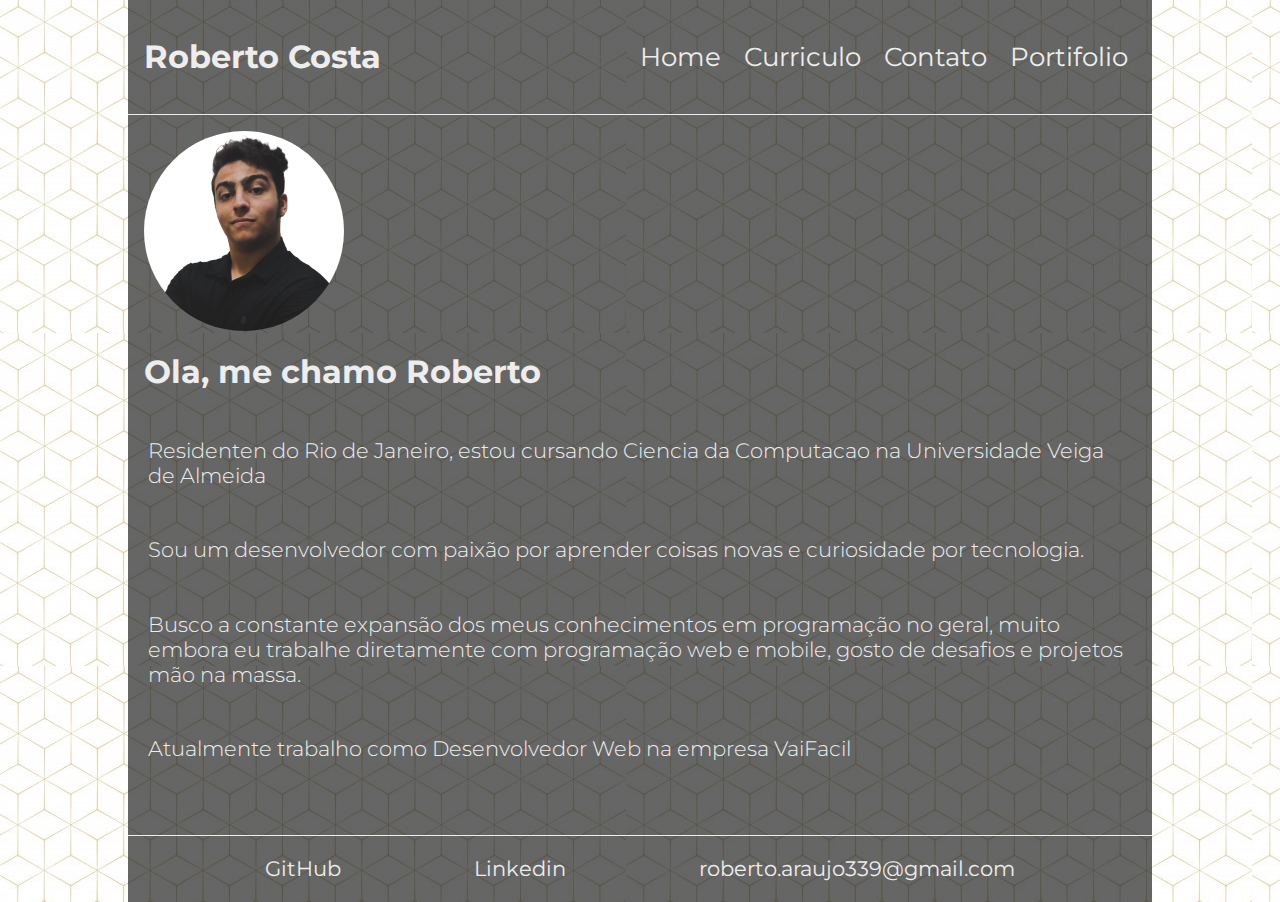
<file: index.html>
<!DOCTYPE html>
<html lang="pt-BR">
  <head>
    <meta charset="UTF-8" />
    <meta http-equiv="X-UA-Compatible" content="IE=edge" />
    <meta name="viewport" content="width=device-width, initial-scale=1.0" />
    <title>Roberto Costa</title>
    <link rel="stylesheet" href="style.css" />
    <link rel="preconnect" href="https://fonts.googleapis.com" />
    <link rel="preconnect" href="https://fonts.gstatic.com" crossorigin />
    <link
      href="https://fonts.googleapis.com/css2?family=Montserrat:ital,wght@0,100;0,200;0,300;0,400;0,500;0,600;0,700;0,800;0,900;1,100;1,200;1,300;1,400;1,500;1,600;1,700;1,800;1,900&display=swap"
      rel="stylesheet"
    />
    <link rel="shortcut icon" href="./img/favicon.svg" type="image/x-icon" />
  </head>
  <body>
    <header>
      <h1>Roberto Costa</h1>
      <nav>
        <a href="/index.html"> Home </a>
        <a href="/curriculo.html"> Curriculo </a>
        <a href="/contato.html"> Contato </a>
        <a href="/portifolio.html"> Portifolio </a>
      </nav>
    </header>

    <main>
      <img src="./img//profile.jpeg" alt="Roberto Costa" class="profile" />

      <h1>Ola, me chamo Roberto</h1>

      <p>
        Residenten do Rio de Janeiro, estou cursando Ciencia da Computacao na
        Universidade Veiga de Almeida
      </p>

      <p>
        Sou um desenvolvedor com paixão por aprender coisas novas e curiosidade
        por tecnologia.
      </p>

      <p>
        Busco a constante expansão dos meus conhecimentos em programação no
        geral, muito embora eu trabalhe diretamente com programação web e
        mobile, gosto de desafios e projetos mão na massa.
      </p>

      <p>Atualmente trabalho como Desenvolvedor Web na empresa VaiFacil</p>
    </main>

    <footer>
      <a target="_blank" href="https://github.com/costabeto">GitHub</a>
      <a target="_blank" href="https://www.linkedin.com/in/costabeto/"
        >Linkedin</a
      >
      <a target="_blank" href="mailto:roberto.araujo339@gmail.com"
        >roberto.araujo339@gmail.com</a
      >
    </footer>
  </body>
</html>
</file>
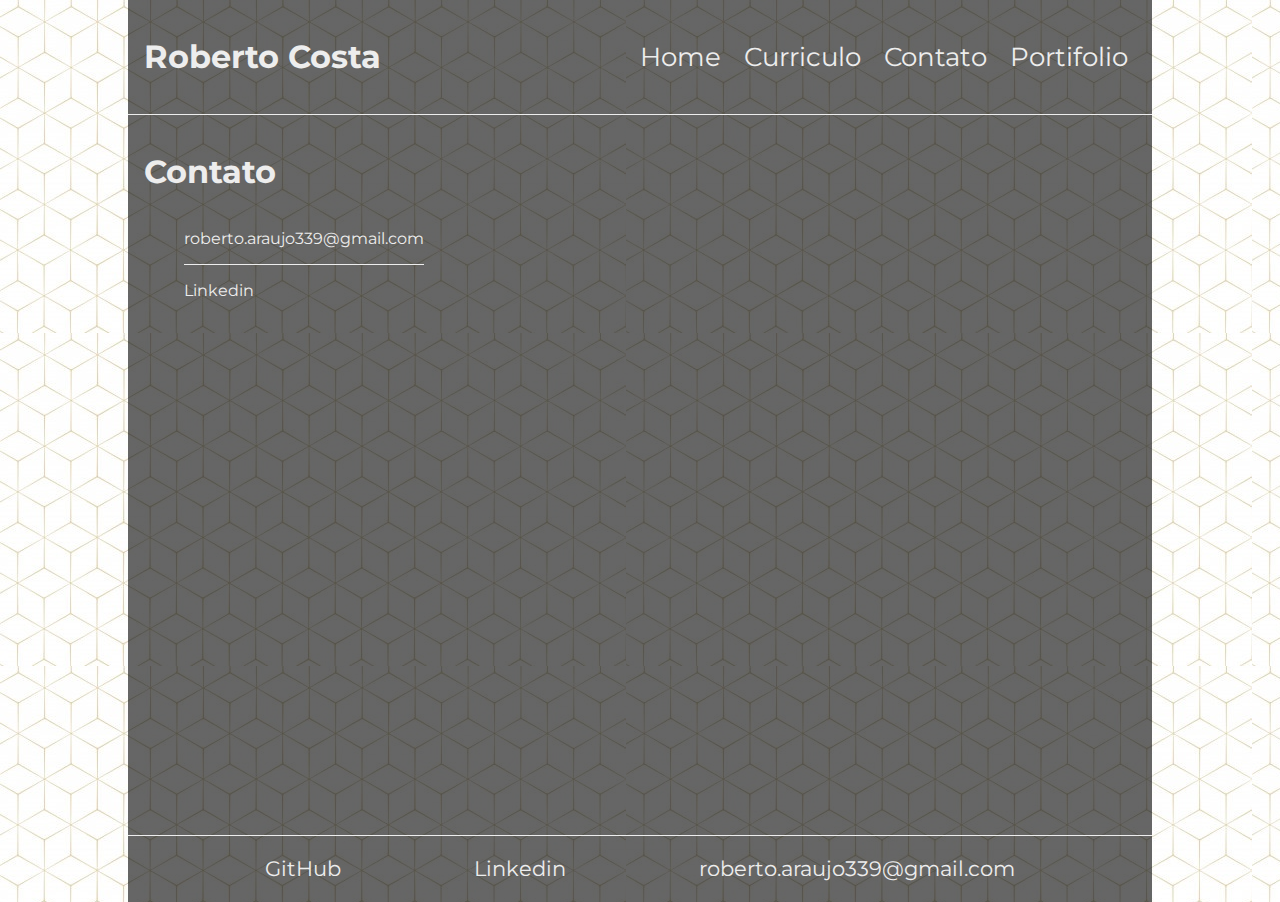
<file: contato.html>
<!DOCTYPE html>
<html lang="pt-BR">
  <head>
    <meta charset="UTF-8" />
    <meta http-equiv="X-UA-Compatible" content="IE=edge" />
    <meta name="viewport" content="width=device-width, initial-scale=1.0" />
    <title>Roberto Costa</title>
    <meta
      name="keywords"
      content="HTML, CSS, JavaScript, programação, codigo"
    />
    <meta name="author" content="Roberto Costa" />
    <meta
      name="description"
      content="Sou um desenvolvedor com paixão por aprender coisas novas e curiosidade
  por tecnologia."
    />
    <link rel="stylesheet" href="style.css" />
    <link rel="preconnect" href="https://fonts.googleapis.com" />
    <link rel="preconnect" href="https://fonts.gstatic.com" crossorigin />
    <link
      href="https://fonts.googleapis.com/css2?family=Montserrat:ital,wght@0,100;0,200;0,300;0,400;0,500;0,600;0,700;0,800;0,900;1,100;1,200;1,300;1,400;1,500;1,600;1,700;1,800;1,900&display=swap"
      rel="stylesheet"
    />
    <link rel="shortcut icon" href="./img/favicon.svg" type="image/x-icon" />
  </head>
  <body>
    <header>
      <h1>Roberto Costa</h1>
      <nav>
        <a href="/index.html"> Home </a>
        <a href="/curriculo.html"> Curriculo </a>
        <a href="/contato.html"> Contato </a>
        <a href="/portifolio.html"> Portifolio </a>
      </nav>
    </header>

    <main>
      <h1>Contato</h1>

      <ul class="lista-contato">
        <li>
          <a target="_blank" href="mailto:roberto.araujo339@gmail.com"
            >roberto.araujo339@gmail.com</a
          >
        </li>
        <li>
          <a target="_blank" href="https://www.linkedin.com/in/costabeto/"
            >Linkedin</a
          >
        </li>
      </ul>
    </main>

    <footer>
      <a target="_blank" href="https://github.com/costabeto">GitHub</a>
      <a target="_blank" href="https://www.linkedin.com/in/costabeto/"
        >Linkedin</a
      >
      <a target="_blank" href="mailto:roberto.araujo339@gmail.com"
        >roberto.araujo339@gmail.com</a
      >
    </footer>
  </body>
</html>
</file>
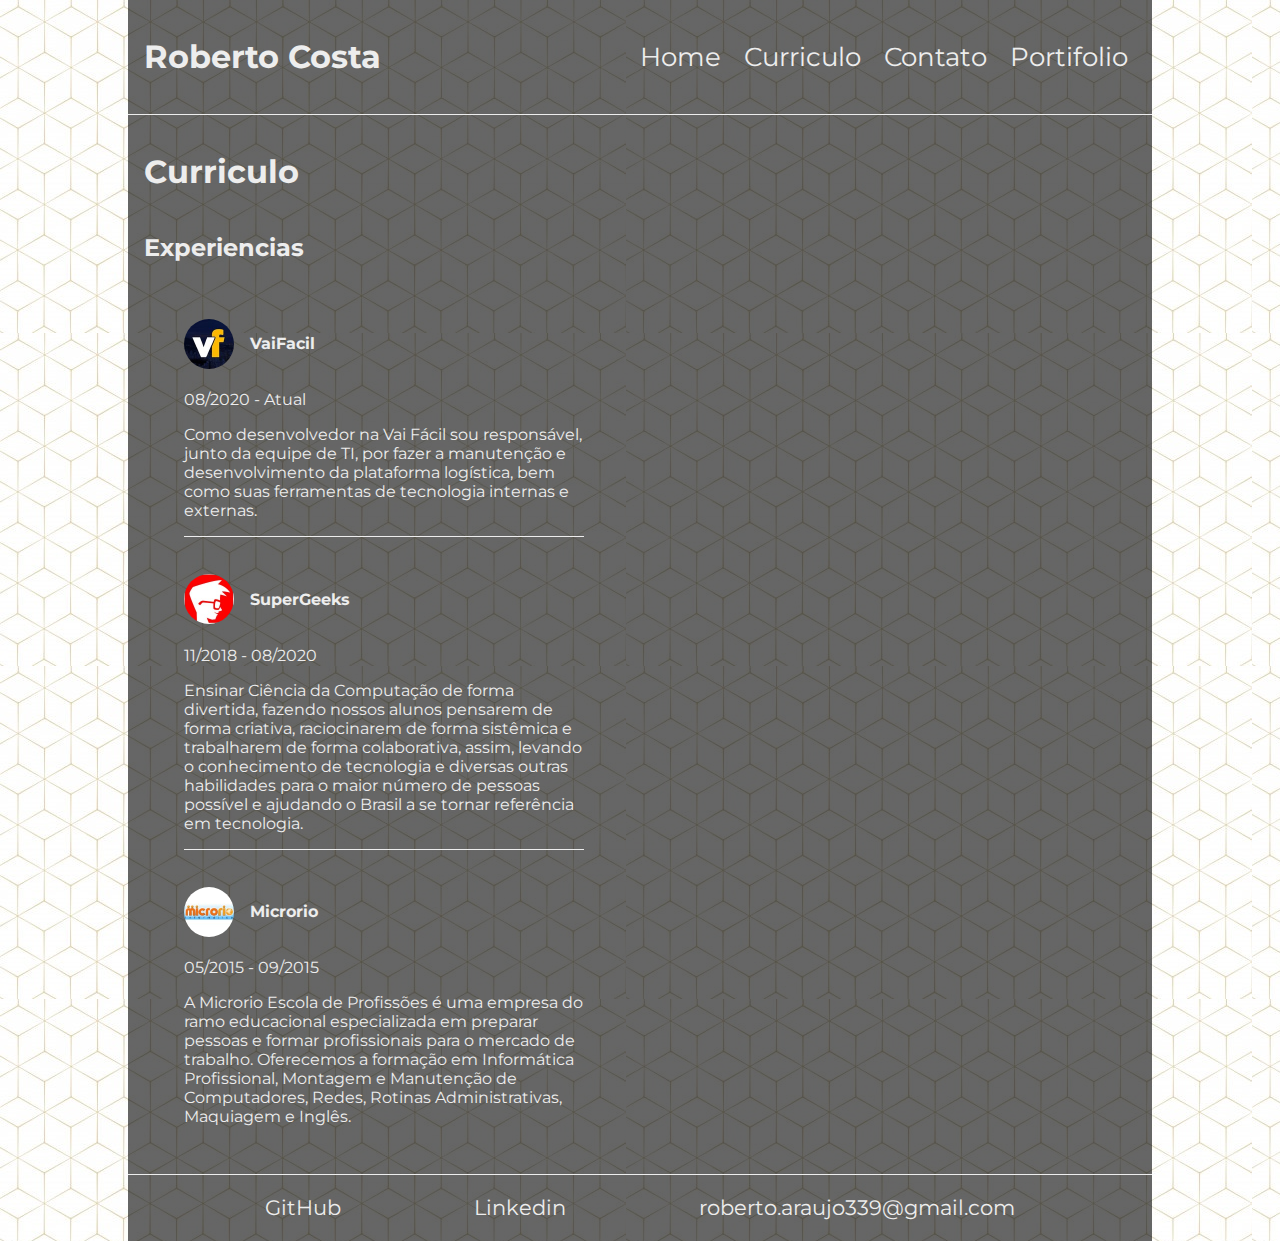
<file: curriculo.html>
<!DOCTYPE html>
<html lang="pt-BR">
  <head>
    <meta charset="UTF-8" />
    <meta http-equiv="X-UA-Compatible" content="IE=edge" />
    <meta name="viewport" content="width=device-width, initial-scale=1.0" />
    <title>Roberto Costa</title>

    <meta
      name="keywords"
      content="HTML, CSS, JavaScript, programação, codigo"
    />
    <meta name="author" content="Roberto Costa" />
    <meta
      name="description"
      content="Sou um desenvolvedor com paixão por aprender coisas novas e curiosidade
  por tecnologia."
    />
    <link rel="stylesheet" href="style.css" />
    <link rel="preconnect" href="https://fonts.googleapis.com" />
    <link rel="preconnect" href="https://fonts.gstatic.com" crossorigin />
    <link
      href="https://fonts.googleapis.com/css2?family=Montserrat:ital,wght@0,100;0,200;0,300;0,400;0,500;0,600;0,700;0,800;0,900;1,100;1,200;1,300;1,400;1,500;1,600;1,700;1,800;1,900&display=swap"
      rel="stylesheet"
    />
    <link rel="shortcut icon" href="./img/favicon.svg" type="image/x-icon" />
  </head>
  <body>
    <header>
      <h1>Roberto Costa</h1>
      <nav>
        <a href="/index.html"> Home </a>
        <a href="/curriculo.html"> Curriculo </a>
        <a href="/contato.html"> Contato </a>
        <a href="/portifolio.html"> Portifolio </a>
      </nav>
    </header>

    <main>
      <h1>Curriculo</h1>

      <h2>Experiencias</h2>

      <ul class="lista-curriculo">
        <li>
          <h4><img src="./img/vf.jpeg" alt="vaifacil" /> VaiFacil</h4>
          <p>08/2020 - Atual</p>
          <p>
            Como desenvolvedor na Vai Fácil sou responsável, junto da equipe de
            TI, por fazer a manutenção e desenvolvimento da plataforma
            logística, bem como suas ferramentas de tecnologia internas e
            externas.
          </p>
        </li>
        <li>
          <h4><img src="./img/sg.jpeg" alt="SuperGeeks" /> SuperGeeks</h4>
          <p>11/2018 - 08/2020</p>
          <p>
            Ensinar Ciência da Computação de forma divertida, fazendo nossos
            alunos pensarem de forma criativa, raciocinarem de forma sistêmica e
            trabalharem de forma colaborativa, assim, levando o conhecimento de
            tecnologia e diversas outras habilidades para o maior número de
            pessoas possível e ajudando o Brasil a se tornar referência em
            tecnologia.
          </p>
        </li>
        <li>
          <h4><img src="./img/microrio.jpeg" alt="Microrio" /> Microrio</h4>
          <p>05/2015 - 09/2015</p>
          <p>
            A Microrio Escola de Profissões é uma empresa do ramo educacional
            especializada em preparar pessoas e formar profissionais para o
            mercado de trabalho. Oferecemos a formação em Informática
            Profissional, Montagem e Manutenção de Computadores, Redes, Rotinas
            Administrativas, Maquiagem e Inglês.
          </p>
        </li>
      </ul>
    </main>

    <footer>
      <a target="_blank" href="https://github.com/costabeto">GitHub</a>
      <a target="_blank" href="https://www.linkedin.com/in/costabeto/"
        >Linkedin</a
      >
      <a target="_blank" href="mailto:roberto.araujo339@gmail.com"
        >roberto.araujo339@gmail.com</a
      >
    </footer>
  </body>
</html>
</file>
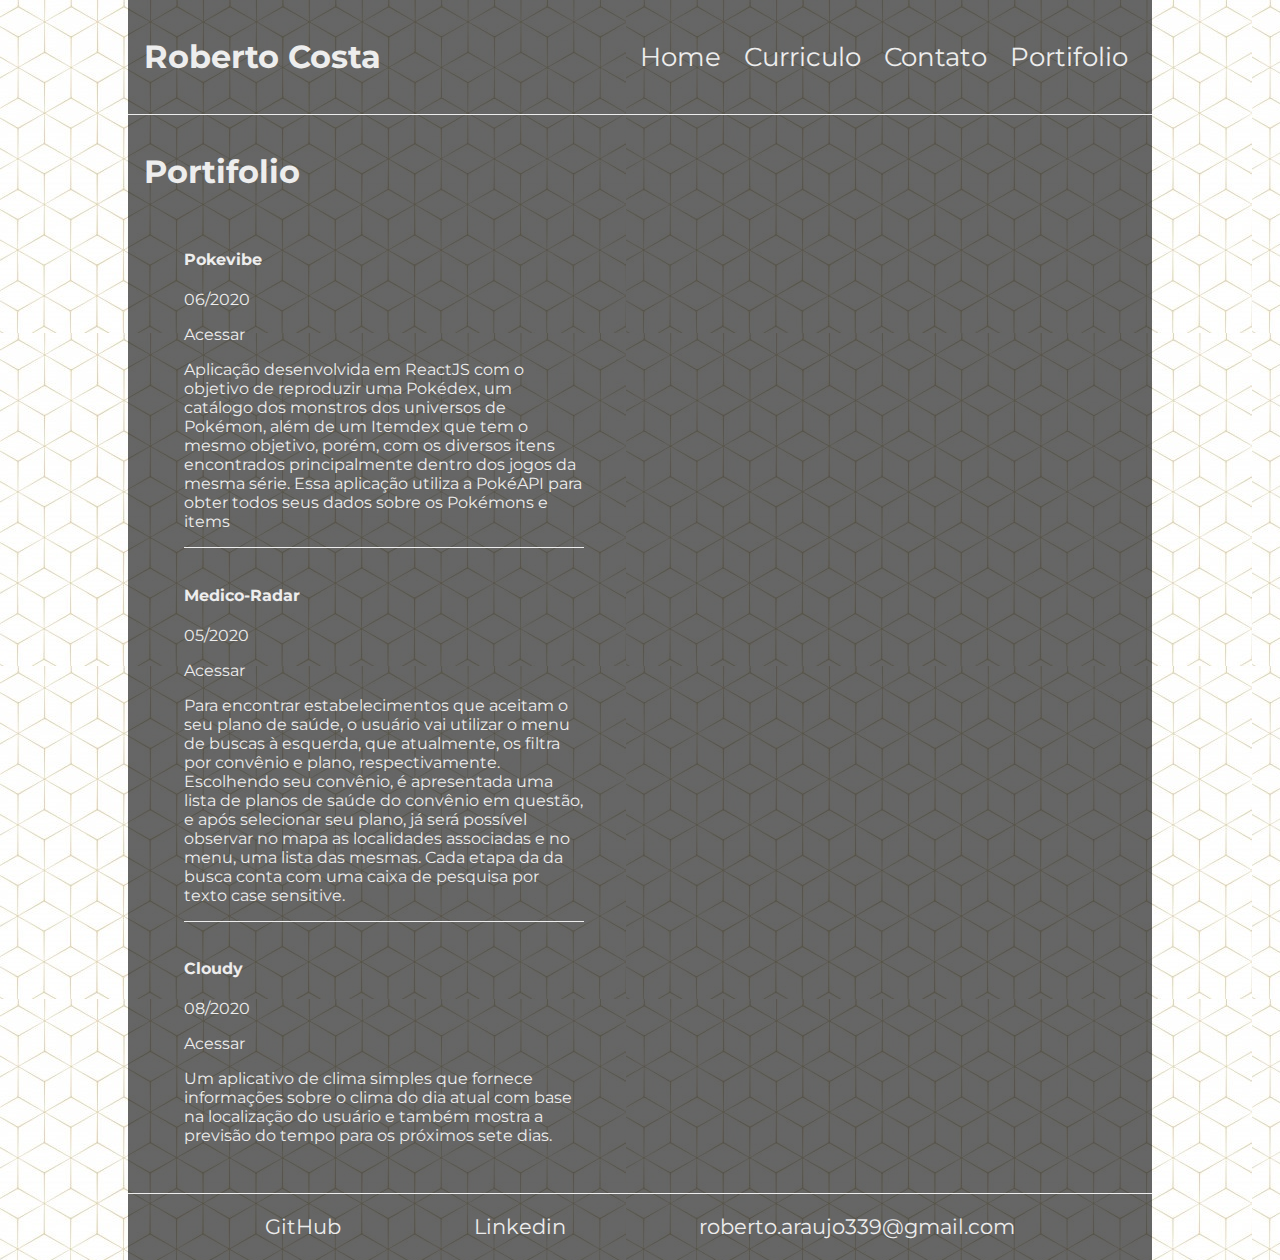
<file: portifolio.html>
<!DOCTYPE html>
<html lang="pt-BR">
  <head>
    <meta charset="UTF-8" />
    <meta http-equiv="X-UA-Compatible" content="IE=edge" />
    <meta name="viewport" content="width=device-width, initial-scale=1.0" />
    <title>Roberto Costa</title>
    <meta
      name="keywords"
      content="HTML, CSS, JavaScript, programação, codigo"
    />
    <meta name="author" content="Roberto Costa" />
    <meta
      name="description"
      content="Sou um desenvolvedor com paixão por aprender coisas novas e curiosidade
  por tecnologia."
    />
    <link rel="stylesheet" href="style.css" />
    <link rel="preconnect" href="https://fonts.googleapis.com" />
    <link rel="preconnect" href="https://fonts.gstatic.com" crossorigin />
    <link
      href="https://fonts.googleapis.com/css2?family=Montserrat:ital,wght@0,100;0,200;0,300;0,400;0,500;0,600;0,700;0,800;0,900;1,100;1,200;1,300;1,400;1,500;1,600;1,700;1,800;1,900&display=swap"
      rel="stylesheet"
    />
    <link rel="shortcut icon" href="./img/favicon.svg" type="image/x-icon" />
  </head>
  <body>
    <header>
      <h1>Roberto Costa</h1>
      <nav>
        <a href="/index.html"> Home </a>
        <a href="/curriculo.html"> Curriculo </a>
        <a href="/contato.html"> Contato </a>
        <a href="/portifolio.html"> Portifolio </a>
      </nav>
    </header>

    <main>
      <h1>Portifolio</h1>

      <ul class="lista-curriculo">
        <li>
          <h4>Pokevibe</h4>
          <p>06/2020</p>
          <a href="https://pokevibe-v1.costabeto.com/" target="_blank"
            >Acessar</a
          >
          <p>
            Aplicação desenvolvida em ReactJS com o objetivo de reproduzir uma
            Pokédex, um catálogo dos monstros dos universos de Pokémon, além de
            um Itemdex que tem o mesmo objetivo, porém, com os diversos itens
            encontrados principalmente dentro dos jogos da mesma série. Essa
            aplicação utiliza a PokéAPI para obter todos seus dados sobre os
            Pokémons e items
          </p>
        </li>
        <li>
          <h4>Medico-Radar</h4>
          <p>05/2020</p>
          <a href="http://medico-radar.surge.sh/" target="_blank">Acessar</a>
          <p>
            Para encontrar estabelecimentos que aceitam o seu plano de saúde, o
            usuário vai utilizar o menu de buscas à esquerda, que atualmente, os
            filtra por convênio e plano, respectivamente. Escolhendo seu
            convênio, é apresentada uma lista de planos de saúde do convênio em
            questão, e após selecionar seu plano, já será possível observar no
            mapa as localidades associadas e no menu, uma lista das mesmas. Cada
            etapa da da busca conta com uma caixa de pesquisa por texto case
            sensitive.
          </p>
        </li>
        <li>
          <h4>Cloudy</h4>
          <p>08/2020</p>
          <a href="https://github.com/costabeto/cloudy" target="_blank"
            >Acessar</a
          >
          <p>
            Um aplicativo de clima simples que fornece informações sobre o clima
            do dia atual com base na localização do usuário e também mostra a
            previsão do tempo para os próximos sete dias.
          </p>
        </li>
      </ul>
    </main>

    <footer>
      <a target="_blank" href="https://github.com/costabeto">GitHub</a>
      <a target="_blank" href="https://www.linkedin.com/in/costabeto/"
        >Linkedin</a
      >
      <a target="_blank" href="mailto:roberto.araujo339@gmail.com"
        >roberto.araujo339@gmail.com</a
      >
    </footer>
  </body>
</html>
</file>
<file: style.css>
body,
html {
  width: 100vw;
  margin: 0px;
  padding: 0px;

  display: flex;
  flex-direction: column;
  justify-content: flex-start;
  align-items: center;

  background: url('./img/pattern.jpg');

  color: #ededed;
}

* {
  box-sizing: border-box;
  font-family: 'Montserrat', sans-serif;
}

a,
a:active,
a:visited {
  color: #ededed;
  text-decoration: none;
  cursor: pointer;
}

a:hover {
  color: blue;
}

header {
  width: 100%;
  background-color: rgba(0, 0, 0, 0.6);
  display: flex;
  flex-direction: row;
  justify-content: space-between;
  align-items: center;
  flex-wrap: wrap;

  padding: 16px;

  border-bottom: 1px solid #ededed;
}

header > nav {
  width: fit-content;
  font-size: 1.6rem;
  line-height: 50px;
}

header > nav > a {
  text-decoration: none;

  margin: 0px 8px;
}

main {
  background-color: rgba(0, 0, 0, 0.6);
  width: 100%;
  min-height: 80vh;
  display: flex;
  flex-direction: column;
  justify-content: flex-start;
  align-items: flex-start;
  flex-wrap: wrap;

  padding: 16px;
}

.profile {
  border-radius: 50%;
  width: 200px;
}

main > p {
  font-size: 1.3rem;
  padding: 4px;

  font-weight: 300;
}

.lista-curriculo {
  list-style: none;
}

.lista-curriculo > li + li {
  border-top: 1px solid #ededed;
  margin-top: 16px;
  padding-top: 16px;
}
.lista-curriculo > li > p {
  width: fit-content;
  max-width: 400px;
}

.lista-curriculo > li > h4 {
  width: fit-content;
  display: flex;
  flex-direction: row;
  justify-content: flex-start;
  align-items: center;
}

.lista-curriculo > li > h4 > img {
  border-radius: 50%;
  width: 50px;
  margin-right: 16px;
}

.lista-contato {
  list-style: none;
}

.lista-contato > li + li {
  border-top: 1px solid #ededed;
  margin-top: 16px;
  padding-top: 16px;
}
.lista-contato > li > p {
  width: fit-content;
  max-width: 400px;
}

footer {
  width: 100%;
  background-color: rgba(0, 0, 0, 0.6);
  display: flex;
  flex-direction: row;
  justify-content: space-evenly;
  align-items: center;
  flex-wrap: wrap;

  padding: 8px;

  border-top: 1px solid #ededed;

  line-height: 50px;
}

footer > a {
  font-size: 1.3rem;
  margin: 0px 4px;
}

@media screen and (min-width: 768px) {
  header,
  main,
  footer {
    width: 80%;
  }
}
</file>
